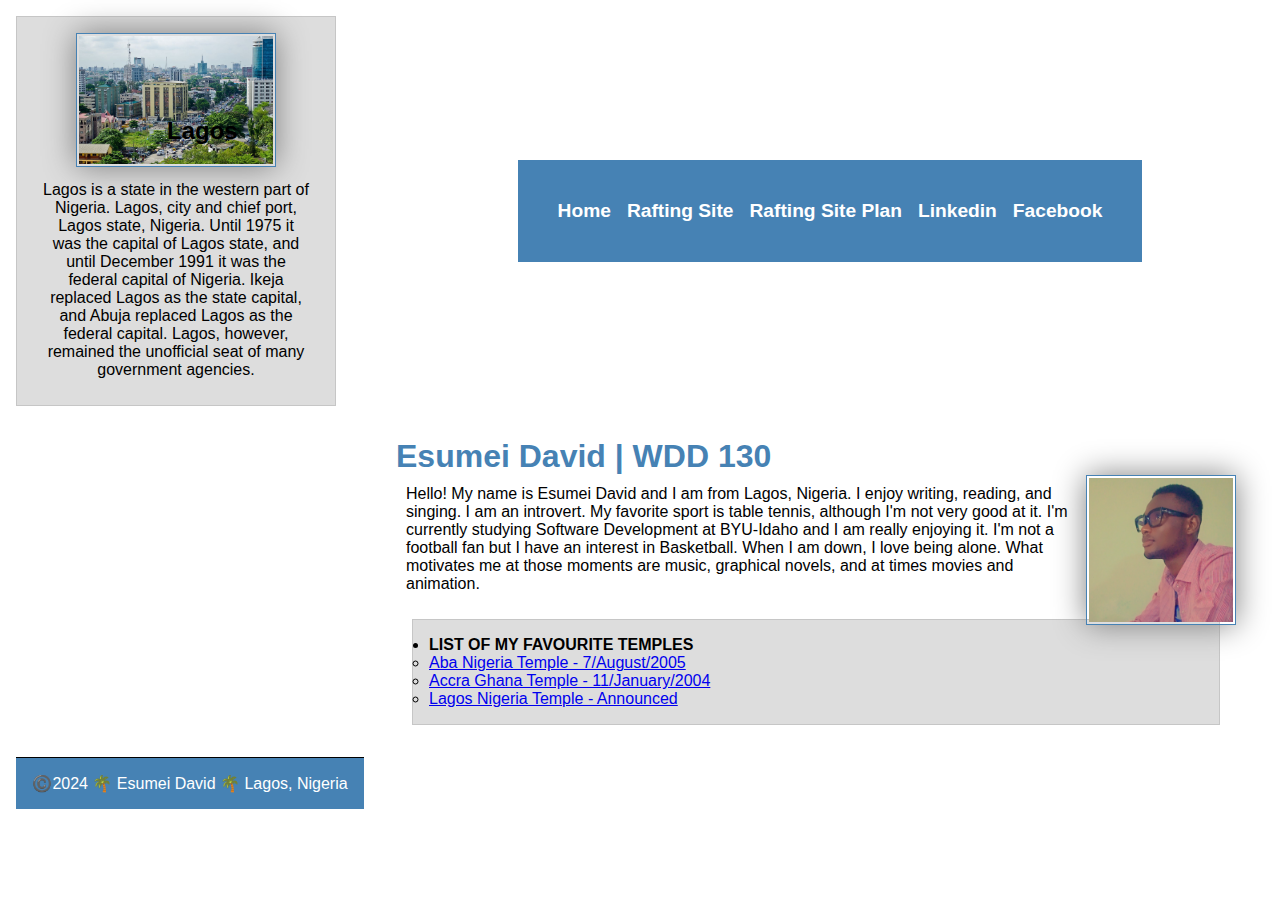
<file: index.html>
<!DOCTYPE html>
<html lang="en-US">
  <head>
    <link rel="stylesheet" href="styles/styles.css">
    <meta charset="utf-8">
    <meta name="viewport" content="width=device-width, initial-scale=1.0">
    <title>Esumei David | WDD 130</title>
    <meta name="description" content="This is a rafting site.">
    <meta name="author" content="Esumei David">
  </head>
  <body>
  <div class="grid">
    <header>
      <nav>
        <a href="#">Home</a>
        <a href="wwr/">Rafting Site</a>
        <a href="wwr/site-plan-rafting.html">Rafting Site Plan</a>
        <a href="https://linkedin.com" target="_blank">Linkedin</a>
        <a href="https://facebook.com" target="_blank">Facebook</a>
      </nav>
    </header>
    <main>
      <h1>Esumei David | WDD 130</h1>
      <img src="images/profile.png" alt="Hello, my name is Esumei David" width="200">
      <p>Hello! My name is Esumei David and I am from Lagos, Nigeria. I enjoy writing, reading, and singing. I am an introvert. My favorite sport is table tennis, although I'm not very good at it. I'm currently studying Software Development at BYU-Idaho and I am really enjoying it. I'm not a football fan but I have an interest in Basketball. When I am down, I love being alone. What motivates me at those moments are music, graphical novels, and at times movies and animation.</p>
      <ul class="box">
        <li><b>LIST OF MY FAVOURITE TEMPLES</b>
          <ul>
            <li><a href="https://www.churchofjesuschrist.org/temples/details/aba-nigeria-temple?lang=eng" target="_blank">Aba Nigeria Temple - 7/August/2005</a></li>
            <li><a href="https://www.churchofjesuschrist.org/temples/details/accra-ghana-temple?lang=eng" target="_blank">Accra Ghana Temple - 11/January/2004</a></li>
            <li><a href="https://www.churchofjesuschrist.org/temples/details/lagos-nigeria-temple?lang=eng" target="_blank">Lagos Nigeria Temple - Announced</a></li>
          </ul>
        </li>
      </ul>
    </main>
    <aside class="box">
      <h2>Lagos</h2>
      <img src="images/image.jpg" alt="Lagos landscape">
      <p>Lagos is a state in the western part of Nigeria. Lagos, city and chief port, Lagos state, Nigeria. Until 1975 it was the capital of Lagos state, and until December 1991 it was the federal capital of Nigeria. Ikeja replaced Lagos as the state capital, and Abuja replaced Lagos as the federal capital. Lagos, however, remained the unofficial seat of many government agencies.</p>
    </aside>
    <footer>
      <p>©️2024 🌴 Esumei David 🌴 Lagos, Nigeria</p>
    </footer>
  </div>
  </body>
  <!-- date I last modified this page: 21/November/2023-->
</html>
</file>
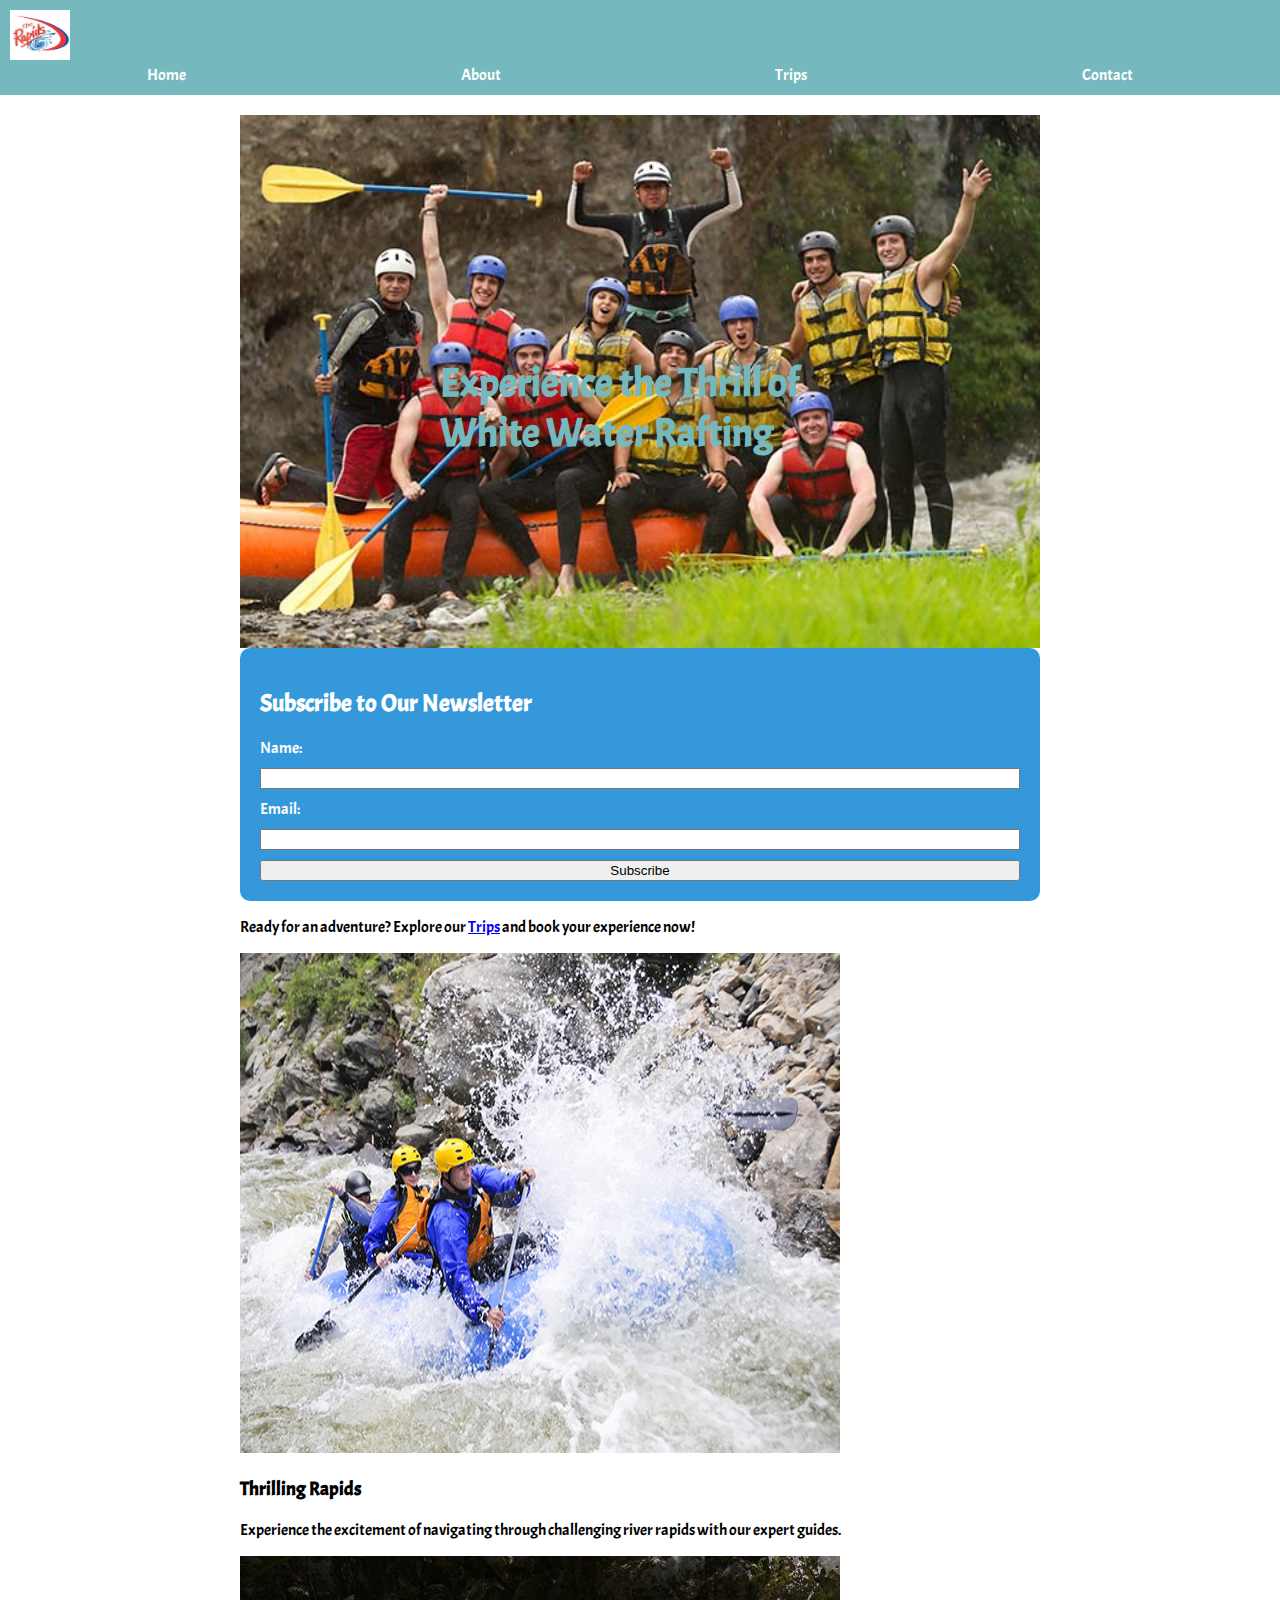
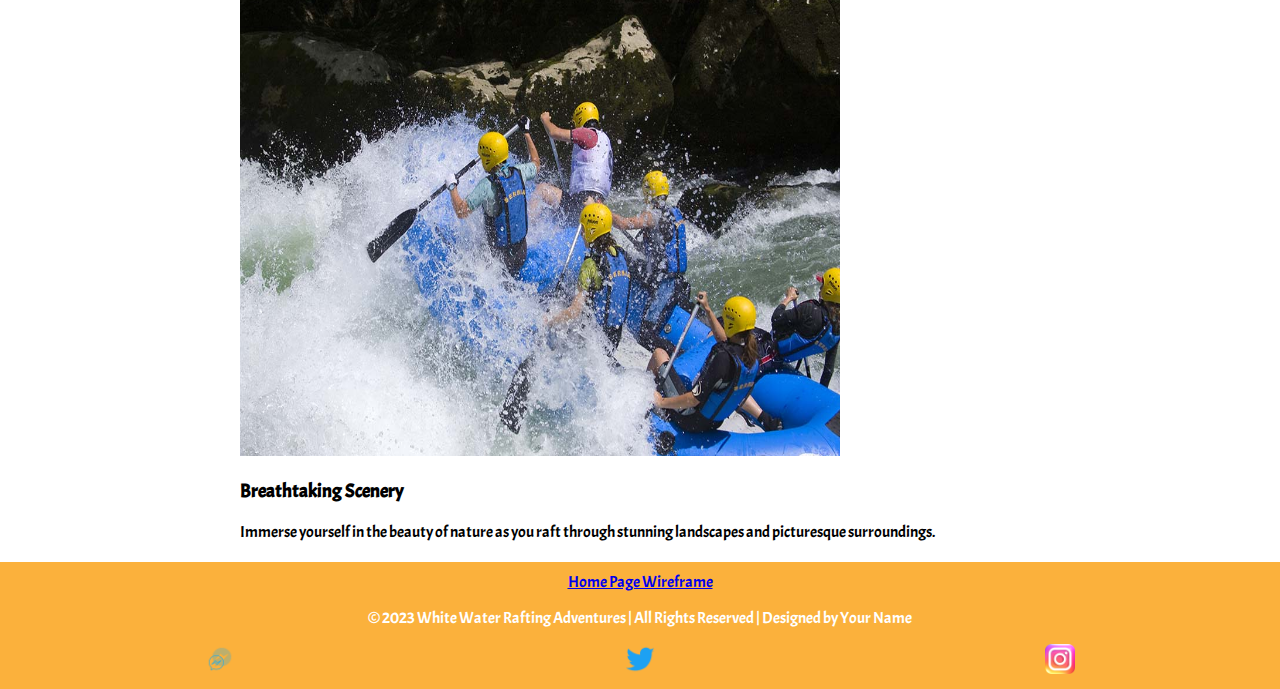
<file: wwr/index.html>
<!DOCTYPE html>
<html lang="en">
<head>
    <meta charset="UTF-8">
    <meta name="viewport" content="width=device-width, initial-scale=1.0">
    <title>White Water Rafting Adventures</title>
    <meta name="description" content="Thrilling and memorable white water rafting experiences.">
    <meta name="author" content="Esumei David">
    <link rel="stylesheet" href="styles/rafting.css">
</head>
<body>

    <header>
        <img src="images/Rapids_logo.jpg" alt="White Water Rafting Logo" height="50" width="60">
        <nav>
            <a href="index.html">Home</a>
            <a href="about.html">About</a>
            <a href="trips.html">Trips</a>
            <a href="contact.html">Contact</a>
        </nav>
    </header>

    <main>
        <!-- Hero Section -->
        <section class="hero">
            <img src="images/rafting-image5.jpg" alt="Rafting Adventure">
            <h1>Experience the Thrill of White Water Rafting</h1>
        </section>

        <!-- Newsletter Sign Up -->
        <section class="newsletter">
            <h2>Subscribe to Our Newsletter</h2>
            <form>
                <label for="name">Name:</label>
                <input type="text" id="name" name="name" required>

                <label for="email">Email:</label>
                <input type="email" id="email" name="email" required>

                <button type="submit">Subscribe</button>
            </form>
        </section>

        <!-- Call to Action -->
        <section class="cta">
            <p>Ready for an adventure? Explore our <a href="trips.html">Trips</a> and book your experience now!</p>
        </section>

        <!-- CSS Grid Layout -->
        <section class="grid-layout">
            <div class="grid-item">
                <img src="images/rafting-image2.jpg" alt="Offering 1" height="500" width="600">
                <h3>Thrilling Rapids</h3>
                <p>Experience the excitement of navigating through challenging river rapids with our expert guides.</p>
            </div>

            <div class="grid-item">
                <img src="images/rafting-image1.jpg" alt="Offering 2" height="500" width="600">
                <h3>Breathtaking Scenery</h3>
                <p>Immerse yourself in the beauty of nature as you raft through stunning landscapes and picturesque surroundings.</p>
            </div>
        </section>
    </main>

    <footer>
        <a href="https://my.moqups.com/login"_blank">Home Page Wireframe</a>
        <p>&copy; 2023 White Water Rafting Adventures | All Rights Reserved | Designed by Your Name</p>
    
        <nav class="sociallinks">
            <a href="https://facebook.com">
                <img src="images/facebook.png" alt="Facebook">
            </a>
            <a href="https://twitter.com">
                <img src="images/twitter.png" alt="Twitter">
            </a>
            <a href="https://instagram.com">
                <img src="images/instagram.png" alt="Instagram">
            </a>
        </nav>
    </footer>

</body>
</html>
</file>
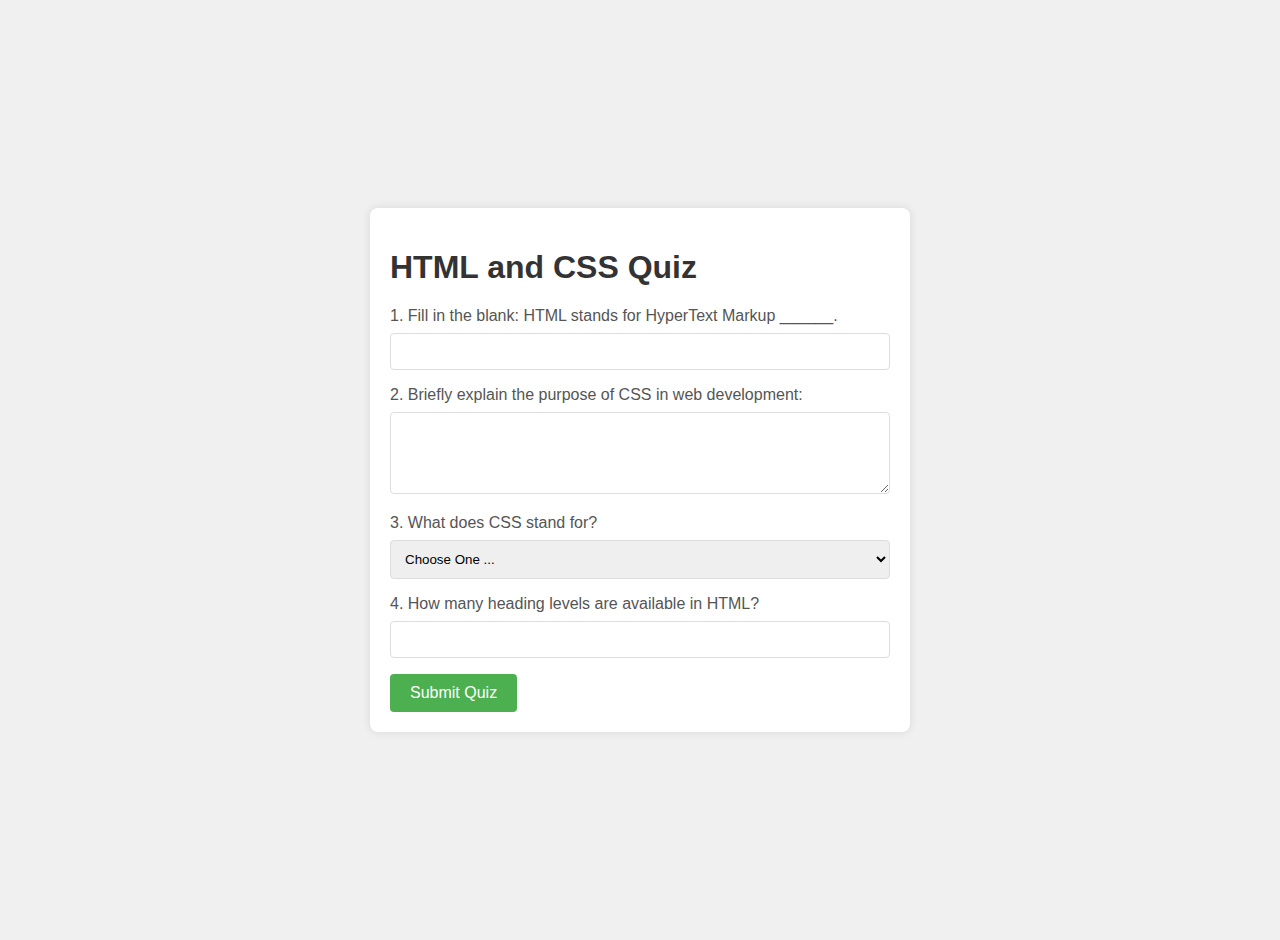
<file: quiz.html>
<!DOCTYPE html>
<html lang="en">
<head>
    <link rel="stylesheet" href="styles/quiz.css">
  <meta charset="UTF-8">
  <meta name="viewport" content="width=device-width, initial-scale=1.0">
  <title>HTML and CSS Quiz</title>
  <meta name="description" content="quiz.">
    <meta name="author" content="Esumei David">
</head>
<body>

  
  <form action="#" method="post">
      <h1>HTML and CSS Quiz</h1>
    <!-- Question 1 -->
    <label for="q1">1. Fill in the blank: HTML stands for HyperText Markup ______.</label>
    <input type="text" id="q1" name="q1" required>

    <!-- Question 2 -->
    <label for="q2">2. Briefly explain the purpose of CSS in web development:</label>
    <textarea id="q2" name="q2" rows="4" required></textarea>

    <!-- Question 3 -->
    <label for="q3">3. What does CSS stand for?</label>
    <select id="q3" name="q3" required>
      <option value="" selected disabled>Choose One ...</option>
      <option value="cascading">Cascading Style Sheets</option>
      <option value="computer">Computer Style Sheets</option>
      <option value="creative">Creative Style Sheets</option>
    </select>

    <!-- Question 4 -->
    <label for="q4">4. How many heading levels are available in HTML?</label>
    <input type="number" id="q4" name="q4" min="1" required>

    <!-- Submit button -->
    <button type="submit">Submit Quiz</button>
  </form>

</body>
</html>
</file>
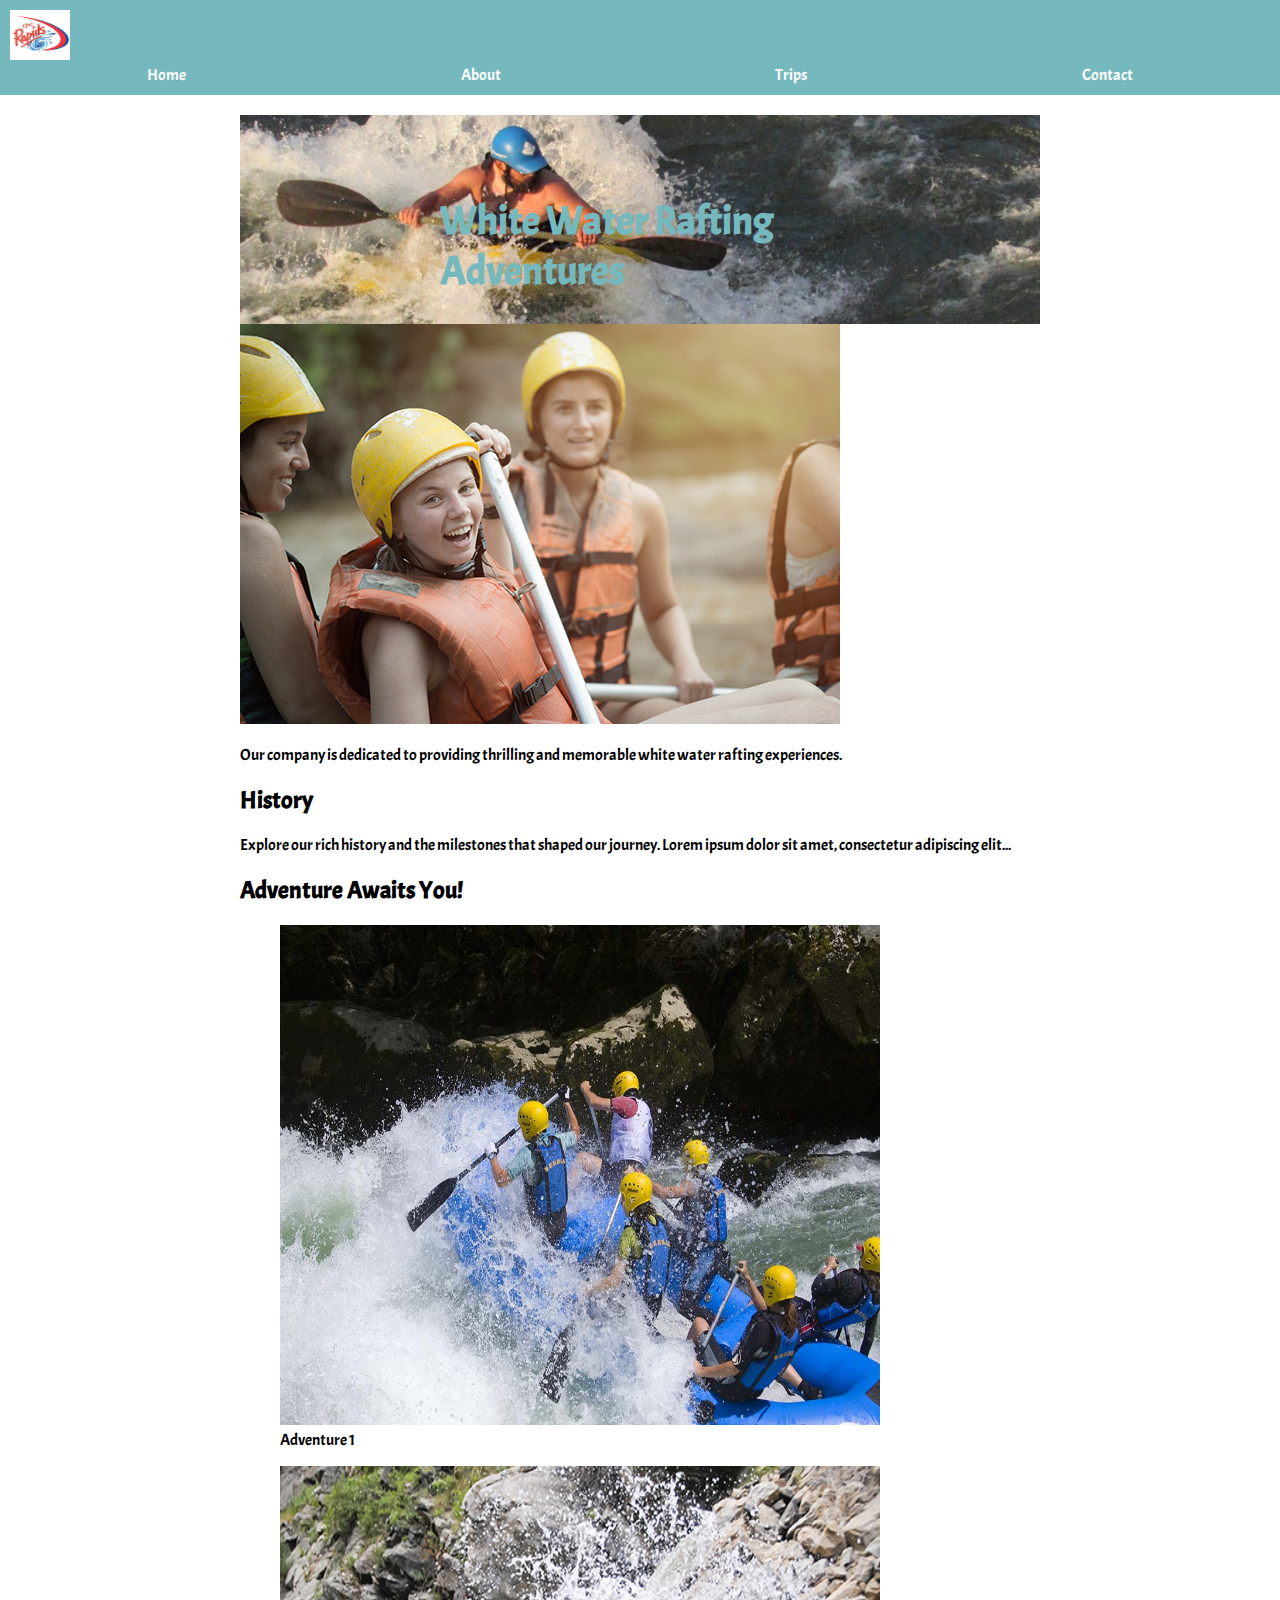
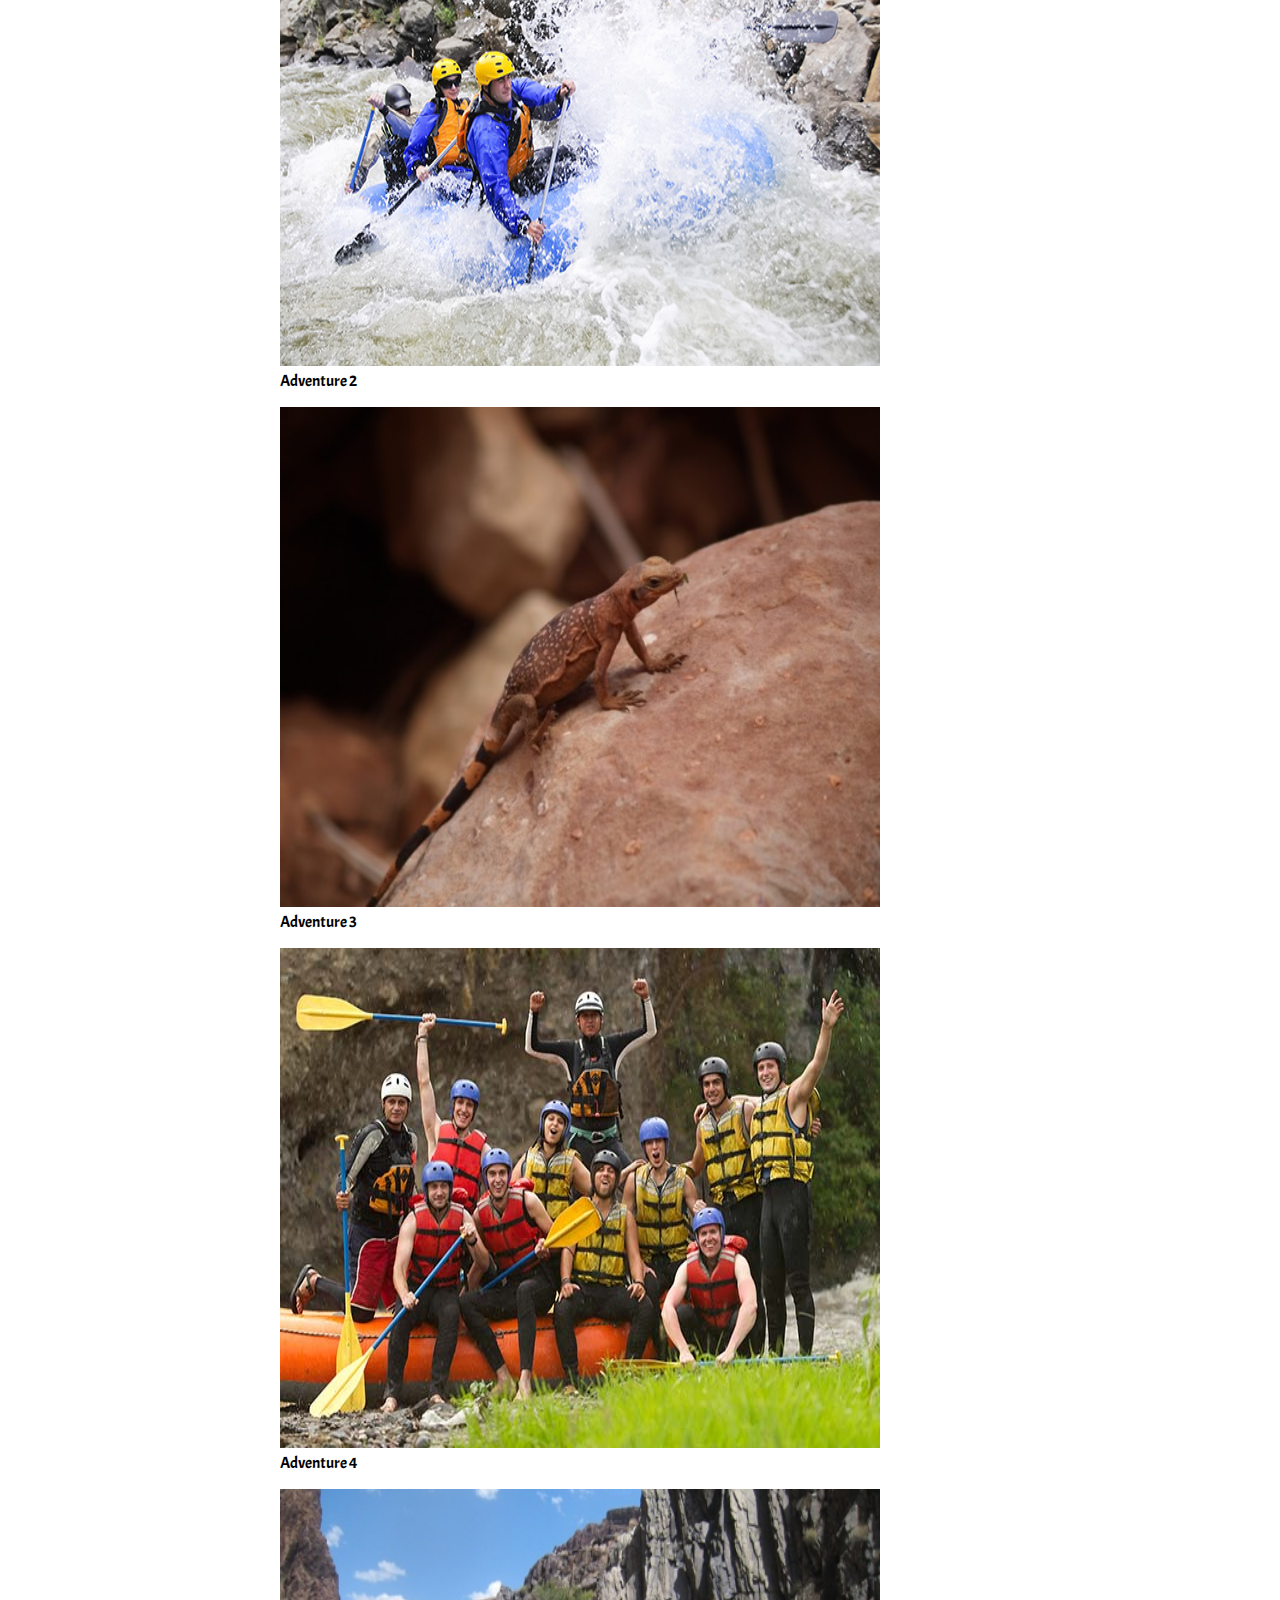
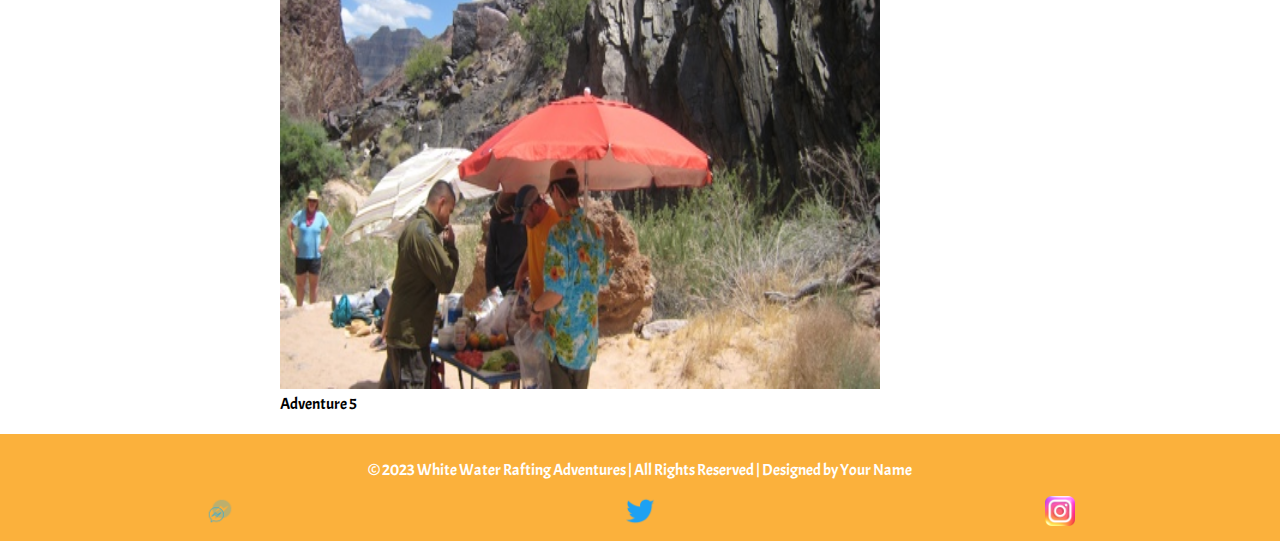
<file: wwr/about.html>
<!DOCTYPE html>
<html lang="en">
<head>
    <meta charset="UTF-8">
    <meta name="viewport" content="width=device-width, initial-scale=1.0">
    <title>Rapids White Water Rafting-About Us</title>
    <meta name="description" content="This is a rafting site.">
    <meta name="author" content="Esumei David">
    <link rel="stylesheet" href="styles/rafting.css">
</head>
<body>

    <header>
        <img src="images/Rapids_logo.jpg" alt="White Water Rafting Logo" height="50" width="60">
        <nav>
            <a href="index.html">Home</a>
            <a href="about.html">About</a>
            <a href="trips.html">Trips</a>
            <a href="contact.html">Contact</a>
        </nav>
    </header>

    <main>

        <div class="hero">
            <img src="images/banner2.jpg" alt="Hero Image" height="1000" width="600" >
            <h1>White Water Rafting Adventures</h1>
        </div>

        <article>
            <img src="images/happy-client.png" alt="Happy Client">
            <p>Our company is dedicated to providing thrilling and memorable white water rafting experiences.</p>
        </article>

        <section>
            <h2>History</h2>
            <p>Explore our rich history and the milestones that shaped our journey. Lorem ipsum dolor sit amet, consectetur adipiscing elit...</p>
        </section>

        <section>
            <h2>Adventure Awaits You!</h2>
            <div class="adventures">
                <figure>
                    <img src="images/rafting-image1.jpg" alt="Rafting Image 1" height="500" width="600">
                    <figcaption>Adventure 1</figcaption>
                </figure>
                <figure>
                    <img src="images/rafting-image2.jpg" alt="Rafting Image 2" height="500" width="600">
                    <figcaption>Adventure 2</figcaption>
                </figure>
                <figure>
                    <img src="images/rafting-image3.jpg" alt="Rafting Image 3" height="500" width="600">
                    <figcaption>Adventure 3</figcaption>
                </figure>
                <figure>
                    <img src="images/rafting-image5.jpg" alt="Rafting Image 4" height="500" width="600">
                    <figcaption>Adventure 4</figcaption>
                </figure>
                <figure>
                    <img src="images/rafting-image4.jpg" alt="Rafting Image 5" height="500" width="600">
                    <figcaption>Adventure 5</figcaption>
                </figure>
            </div>
        </section>   

    </main>
    <footer>
        <p>&copy; 2023 White Water Rafting Adventures | All Rights Reserved | Designed by Your Name</p>
    
        <nav class="sociallinks">
            <a href="https://facebook.com">
                <img src="images/facebook.png" alt="Facebook">
            </a>
            <a href="https://twitter.com">
                <img src="images/twitter.png" alt="Twitter">
            </a>
            <a href="https://instagram.com">
                <img src="images/instagram.png" alt="Instagram">
            </a>
        </nav>
    </footer>

</body>
</html>
</file>
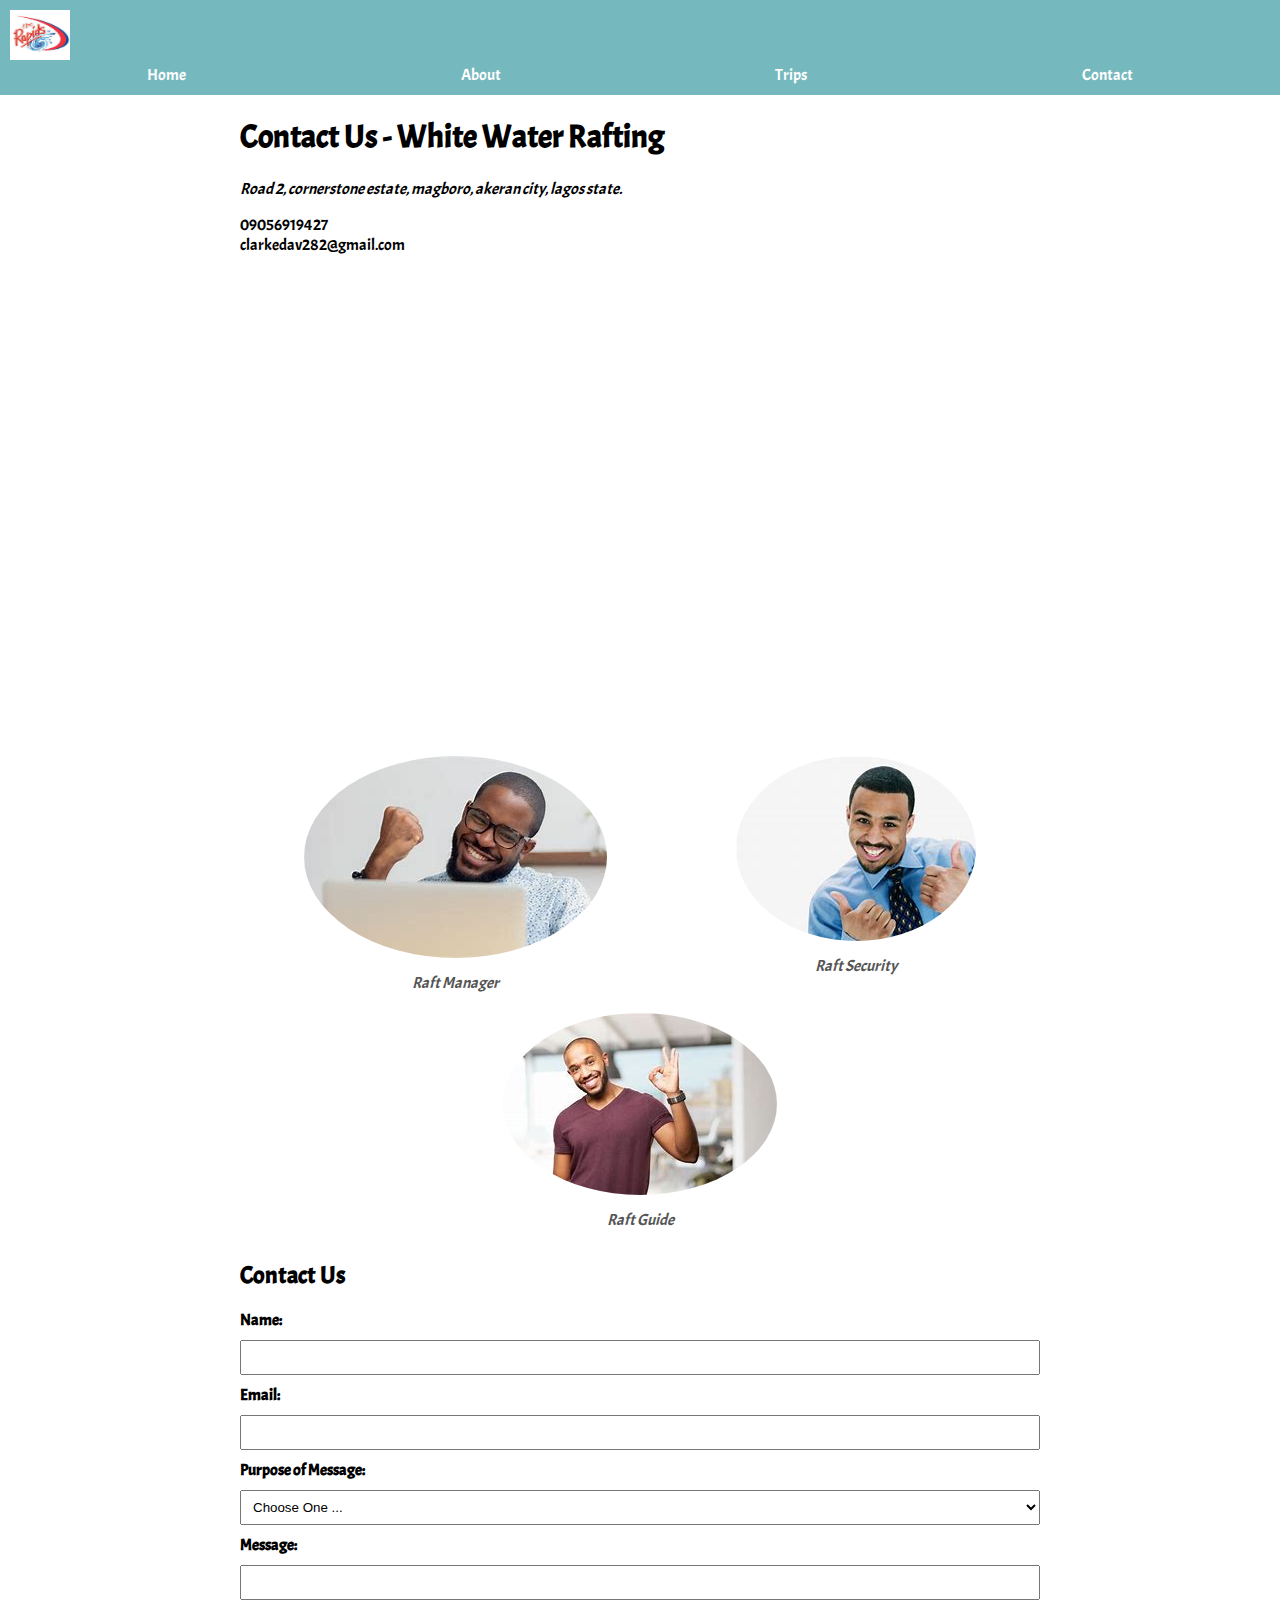
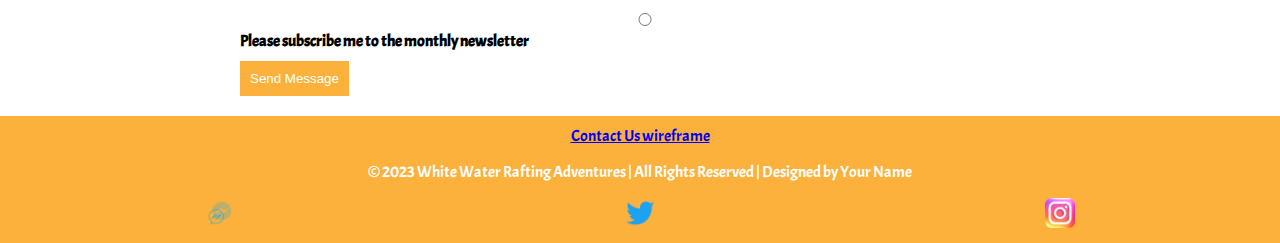
<file: wwr/contact.html>
<!DOCTYPE html>
<html lang="en">
<head>
    <meta charset="UTF-8">
    <meta name="viewport" content="width=device-width, initial-scale=1.0">
    <title>Contact-White Water Rafting</title>
    <meta name="description" content="contact us for more information.">
    <meta name="author" content="Esumei David">
    <link rel="stylesheet" href="styles/rafting.css">
</head>
<body>

    <header>
        <img src="images/Rapids_logo.jpg" alt="White Water Rafting Logo" height="50" width="60">
        <nav>
            <a href="index.html">Home</a>
            <a href="about.html">About</a>
            <a href="trips.html">Trips</a>
            <a href="contact.html">Contact</a>
        </nav>
    </header>

    <main>
        <h1>Contact Us - White Water Rafting</h1>
        <section class="company-info">
            <address>
                Road 2, cornerstone estate, magboro, akeran city, lagos state.
            </address>
            <p>
                09056919427 <br>
                clarkedav282@gmail.com
            </p>
            <div class="google-map">
                <iframe src="https://www.google.com/maps/embed?pb=!1m18!1m12!1m3!1d17790.665453421614!2d3.3815267775368234!3d6.718457687720431!2m3!1f0!2f0!3f0!3m2!1i1024!2i768!4f13.1!3m3!1m2!1s0x103b95e8cce399b9%3A0x25a702b15eaecd5d!2sUnity%20Estate!5e0!3m2!1sen!2sng!4v1702389837515!5m2!1sen!2sng" width="600" height="450" style="border:0;" allowfullscreen="" loading="lazy" referrerpolicy="no-referrer-when-downgrade"></iframe>
            </div>
        </section>

        <!-- Employee Profiles Section -->
        <section class="employee-profiles">
            <figure>
                <img src="images/employee1.jpeg" alt="Employee 1">
                <figcaption>Raft Manager</figcaption>
            </figure>
            <figure>
                <img src="images/employee2.jpeg" alt="Employee 2">
                <figcaption>Raft Security</figcaption>
            </figure>
            <figure>
                <img src="images/employee3.jpeg" alt="Employee 3">
                <figcaption>Raft Guide</figcaption>
            </figure>
        </section>

        <!-- Contact Form Section -->
        <section class="contact-form">
            <h2>Contact Us</h2>
            <form>
                <label type="name">Name:</label>
                <input type="text" id="name" name="name" required>

                <label for="email">Email:</label>
                <input for="text" id="Email" name="email" required>

                <label for="purpose">Purpose of Message:</label>
                <select id="purpose" name="purpose" required>
                    <option value="" selected disabled>Choose One ...</option>
                    <option value="general">General Inquiry</option>
                    <option value="reservation">Reservation Question</option>
                    <option value="suggestion">Website Suggestion</option>
                </select>

                <label for="message">Message:</label>
                <input for="message" id="message" name="message" required>
                <label>
                    <input type="radio" name="subscribe" value="subscribe">
                    Please subscribe me to the monthly newsletter
                </label>
                <label>
                <button type="submit" id="submitBtn">Send Message</button>
                </label>
            </form>
        </section>
    </main>


    <footer>
        <a href="https://my.moqups.com/login">Contact Us wireframe</a>
        <p>&copy; 2023 White Water Rafting Adventures | All Rights Reserved | Designed by Your Name</p>
    
        <nav class="sociallinks">
            <a href="https://facebook.com">
                <img src="images/facebook.png" alt="Facebook">
            </a>
            <a href="https://twitter.com">
                <img src="images/twitter.png" alt="Twitter">
            </a>
            <a href="https://instagram.com">
                <img src="images/instagram.png" alt="Instagram">
            </a>
        </nav>
    </footer>

</body>
</html>
</file>
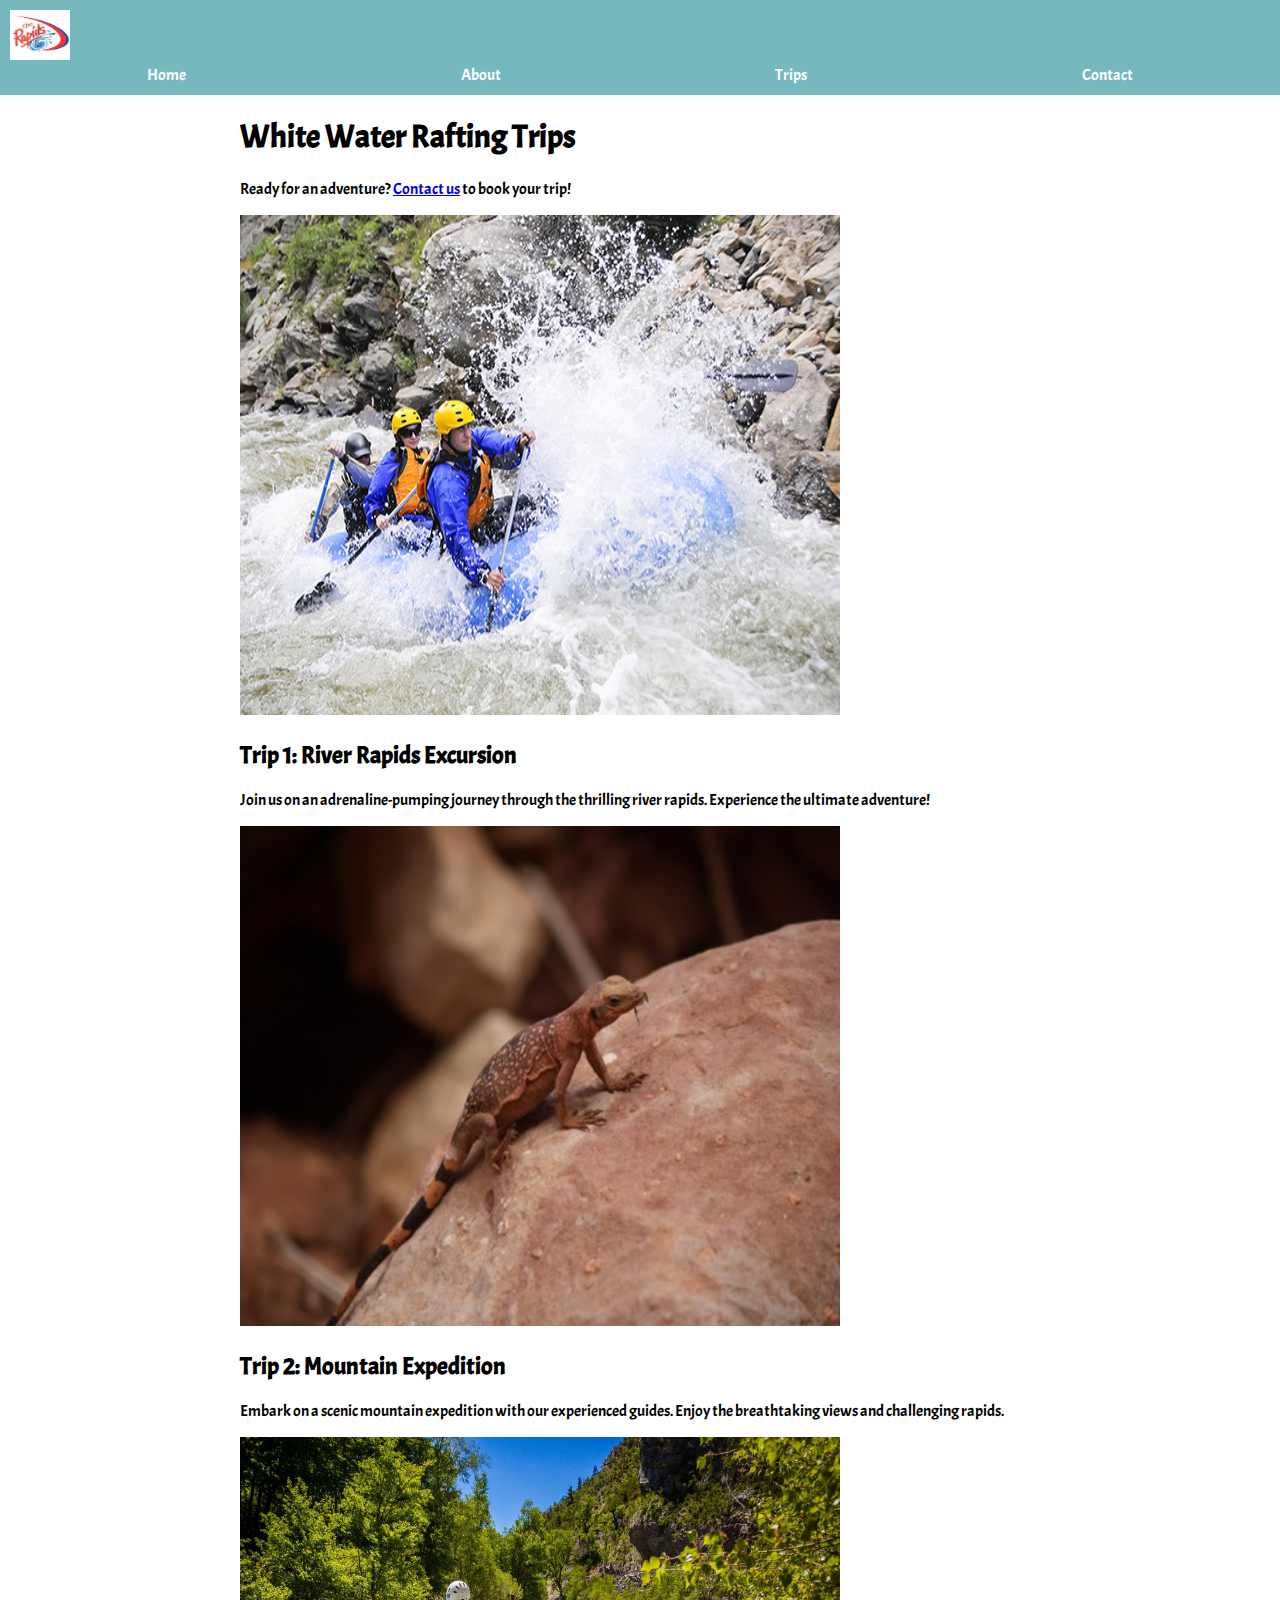
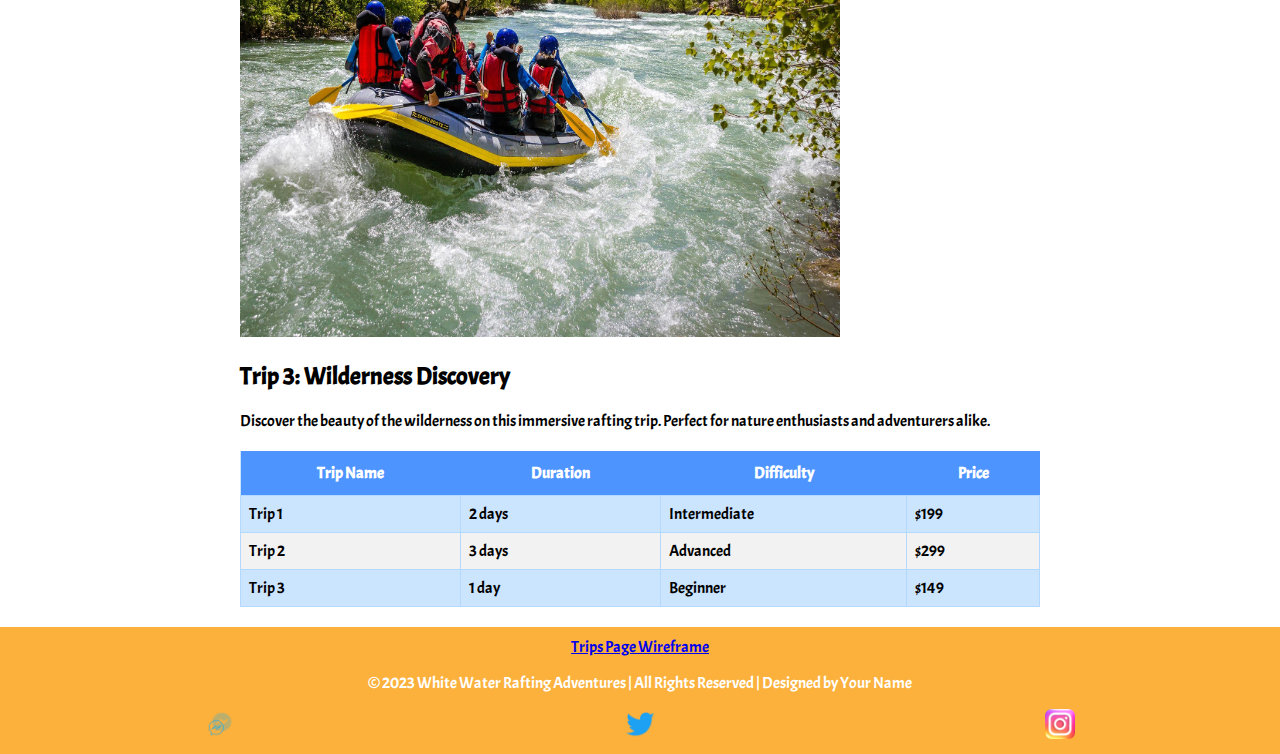
<file: wwr/trips.html>
<!DOCTYPE html>
<html lang="en">
<head>
    <meta charset="UTF-8">
    <meta name="viewport" content="width=device-width, initial-scale=1.0">
    <title>Trips - White Water Rafting</title>
    <meta name="description" content="Explore our exciting white water rafting trips.">
    <meta name="author" content="Esumei David">
    <link rel="stylesheet" href="styles/rafting.css">
</head>
<body>

    <header>
        <img src="images/Rapids_logo.jpg" alt="White Water Rafting Logo" height="50" width="60">
        <nav>
            <a href="index.html">Home</a>
            <a href="about.html">About</a>
            <a href="trips.html">Trips</a>
            <a href="contact.html">Contact</a>
        </nav>
    </header>

    <main>
        <h1>White Water Rafting Trips</h1>

        <!-- Call to Action -->
        <section class="call-to-action">
            <p>Ready for an adventure? <a href="contact.html">Contact us</a> to book your trip!</p>
        </section>

        <!-- Trip Descriptions -->
        <section class="trip-description">
            <article>
                <img src="images/rafting-image2.jpg" alt="Trip 1" height="500" width="600">
                <h2>Trip 1: River Rapids Excursion</h2>
                <p>Join us on an adrenaline-pumping journey through the thrilling river rapids. Experience the ultimate adventure!</p>
            </article>

            <article>
                <img src="images/rafting-image3.jpg" alt="Trip 2" height="500" width="600">
                <h2>Trip 2: Mountain Expedition</h2>
                <p>Embark on a scenic mountain expedition with our experienced guides. Enjoy the breathtaking views and challenging rapids.</p>
            </article>

            <article>
                <img src="images/rafting-image6.jpeg" alt="Trip 3" height="500" width="600">
                <h2>Trip 3: Wilderness Discovery</h2>
                <p>Discover the beauty of the wilderness on this immersive rafting trip. Perfect for nature enthusiasts and adventurers alike.</p>
            </article>
        </section>

        <!-- Table of Available Trips -->
        <section class="trip-table">
            <table>
                <thead>
                    <tr>
                        <th>Trip Name</th>
                        <th>Duration</th>
                        <th>Difficulty</th>
                        <th>Price</th>
                    </tr>
                </thead>
                <tbody>
                    <!-- Add rows for each trip with relevant information -->
                    <tr>
                        <td>Trip 1</td>
                        <td>2 days</td>
                        <td>Intermediate</td>
                        <td>$199</td>
                    </tr>
                    <tr>
                        <td>Trip 2</td>
                        <td>3 days</td>
                        <td>Advanced</td>
                        <td>$299</td>
                    </tr>
                    <tr>
                        <td>Trip 3</td>
                        <td>1 day</td>
                        <td>Beginner</td>
                        <td>$149</td>
                    </tr>
                </tbody>
            </table>
        </section>
    </main>

    <footer>
        <a href="https://my.moqups.com/login" target="_blank">Trips Page Wireframe</a>
        <p>&copy; 2023 White Water Rafting Adventures | All Rights Reserved | Designed by Your Name</p>
    
        <nav class="sociallinks">
            <a href="https://facebook.com">
                <img src="images/facebook.png" alt="Facebook">
            </a>
            <a href="https://twitter.com">
                <img src="images/twitter.png" alt="Twitter">
            </a>
            <a href="https://instagram.com">
                <img src="images/instagram.png" alt="Instagram">
            </a>
        </nav>
    </footer>

</body>
</html>
</file>
<file: styles/styles.css>
* {
    margin: 0;
    padding: 0;
    box-sizing: border-box;
}

body {
    font-family: Arial, sans-serif;
}

header, footer {
    background-color: steelblue;
    color: #fff;
    text-align: center;
    padding: 1rem;
}

main {
    max-width: 840px;
    margin: 0 auto;
}

nav {
    background-color: steelblue;
    padding: 1rem;
    display: flex;
    justify-content: space-evenly;
    align-items: center;
}

nav a {
    display: block;
    padding: 0.5rem;
    text-decoration: none;
    font-size: 1.2rem;
    font-weight: 700;
    color: #fff;
}

h1 {
    color: steelblue;
}

img {
    width: 150px;
    height: auto;
    border: 1px solid steelblue;
    padding: 2px;
    box-shadow: 0 0 30px gray;
}

img + p {
    padding: 10px;
}

aside {
    width: 20rem;
    margin: 1rem;
    border: 1px solid rgba(0, 0, 0, 0.2);
    padding: 1rem;
    background-color: #eee;
    color: #333;
    text-align: center;
    position: relative;
}

aside img {
    width: 200px;
    height: auto;
}

main img {
    width: 150px;
    height: auto;
    float: right;
    max-width: 100%;
    margin: 0 0 10px 10px;
}

p {
    padding: 0;
}

footer {
    margin-top: 15px;
    border-top: 1px solid #000;
    text-align: center;
}

/* Class Selectors */
.box {
    margin: 1rem;
    border: 1px solid rgba(0, 0, 0, 0.1);
    padding: 1rem;
    background-color: #ddd;
    color: #000;
}

aside h2 {
    position: absolute;
    top: 100px;
    left: 150px;
}

header, footer {
    max-width: 840px;
    margin: 0 auto;
}

.grid {
    display: grid;
    align-items: center;
}

main {
    grid-column: 2/3;
    margin: 1rem;
}

aside {
    width: 20rem;
    position: relative;
    grid-column: 1/2;
    grid-row: 1/2;
}
</file>
<file: wwr/styles/rafting.css>
/* Import Google Fonts */
@import url('https://fonts.googleapis.com/css2?family=Acme&family=Crimson+Pro:wght@200&display=swap');

/* Define CSS variables for color scheme */
:root {
  --primary-color: #75B9BE;
  --secondary-color: #FBB13C;
  --text-color: #1d1717;
}

/* General Styles */
body,
footer,
header,
header img,
main,
nav,
nav a,
.sociallinks,
.sociallinks a,
.sociallinks img,
.hero img {
  font-family: 'Acme', sans-serif;
  margin: 0;
  padding: 0;
  box-sizing: border-box;
}

/* Header Styles */
header {
  background-color: var(--primary-color);
  color: white;
  padding: 10px;
}

nav {
  display: flex;
  justify-content: space-around;
}

nav a {
  color: white;
  text-decoration: none;
}

/* Main Styles */
main {
  max-width: 800px;
  margin: 20px auto;
}

/* Hero Container Styles */
.hero {
  position: relative;
}

.hero img {
  display: block;
  width: 100%;
  height: auto;
}

.hero h1,
.hero article {
  position: absolute;
  top: 50%;
  left: 50%;
  transform: translate(-50%, -50%);
}

.hero h1 {
  color: var(--primary-color);
  font-size: 2.5em;
}

.hero article {
  background-color: rgba(255, 255, 255, 0.8);
  padding: 20px;
  text-align: center;
}

.hero article img {
  float: right;
  margin-left: 20px;
}

/* Footer Styles */
footer {
  background-color: var(--secondary-color);
  color: white;
  text-align: center;
  padding: 10px;
}

/* Social Links Styles */
.sociallinks {
  list-style: none;
  padding: 0;
}

.sociallinks a {
  text-decoration: none;
}

.sociallinks img {
  max-width: 30px;
  height: auto;
  margin: 0 10px;
}

/* Additional Styles */
.company-info {
  margin-bottom: 20px;
}

.employee-profiles {
  display: flex;
  flex-wrap: wrap;
  justify-content: space-around;
}

.employee-profiles figure {
  text-align: center;
  margin: 10px;
}

.employee-profiles img {
  max-width: 100%;
  height: auto;
  border-radius: 50%;
  margin-bottom: 10px;
}

.employee-profiles figcaption {
  font-style: italic;
  color: #555;
}

.contact-form {
  margin-bottom: 20px;
}

.contact-form form {
  display: grid;
  gap: 10px;
}

.contact-form label {
  font-weight: bold;
}

.contact-form input,
.contact-form textarea,
.contact-form select {
  width: 100%;
  padding: 8px;
  box-sizing: border-box;
}

.contact-form select {
  cursor: pointer;
}

.contact-form button {
  background-color: var(--secondary-color);
  color: white;
  padding: 10px;
  cursor: pointer;
  border: none;
}

.contact-form button:hover {
  background-color: #333;
}
/* Add this CSS rule to styles/rafting.css */
.newsletter {
  background-color: #3498db; /* Use your preferred shade of blue */
  color: white; /* Set text color to make it readable on the blue background */
  padding: 20px;
  border-radius: 10px; /* Optional: Add border-radius for rounded corners */
}

.newsletter form {
  display: grid;
  gap: 10px;
}
table {
  width: 100%; /* Make the table take up 100% of the container */
  margin-top: 20px; /* Add some space at the top of the table */
  background-color: #cce5ff; /* Set the background color to a light blue shade */
  border-collapse: collapse; /* Collapse borders for a cleaner look */
}

/* Styles for table headers */
th {
  background-color: #4d94ff; /* Set the background color for header cells */
  color: white; /* Set text color to white */
  padding: 12px; /* Add padding for better spacing */
}

/* Styles for table cells */
td {
  border: 1px solid #b3d9ff; /* Add border to cells */
  padding: 8px; /* Add padding for better spacing */
}

/* Styles for alternating row colors (optional) */
tr:nth-child(even) {
  background-color: #f2f2f2; /* Light gray for even rows */
</file>
<file: styles/quiz.css>
body {
  font-family: Arial, sans-serif;
  background-color: #f0f0f0;
  margin: 0;
  padding: 20px;
  display: flex;
  justify-content: center;
  align-items: center;
  min-height: 100vh;
}

h1 {
  text-align: start;
  color: #333;
}

form {
  max-width: 500px;
  width: 100%;
  background-color: #fff;
  border-radius: 8px;
  padding: 20px;
  box-shadow: 0 0 10px rgba(0, 0, 0, 0.1);
}

label {
  display: block;
  margin-bottom: 8px;
  color: #555;
}

input,
textarea,
select {
  width: 100%;
  padding: 10px;
  margin-bottom: 16px;
  box-sizing: border-box;
  border: 1px solid #ddd;
  border-radius: 4px;
}

button {
  background-color: #4caf50;
  color: #fff;
  padding: 10px 20px;
  border: none;
  border-radius: 4px;
  cursor: pointer;
  font-size: 16px;
}

button:hover {
  background-color: #45a049;
}
</file>
